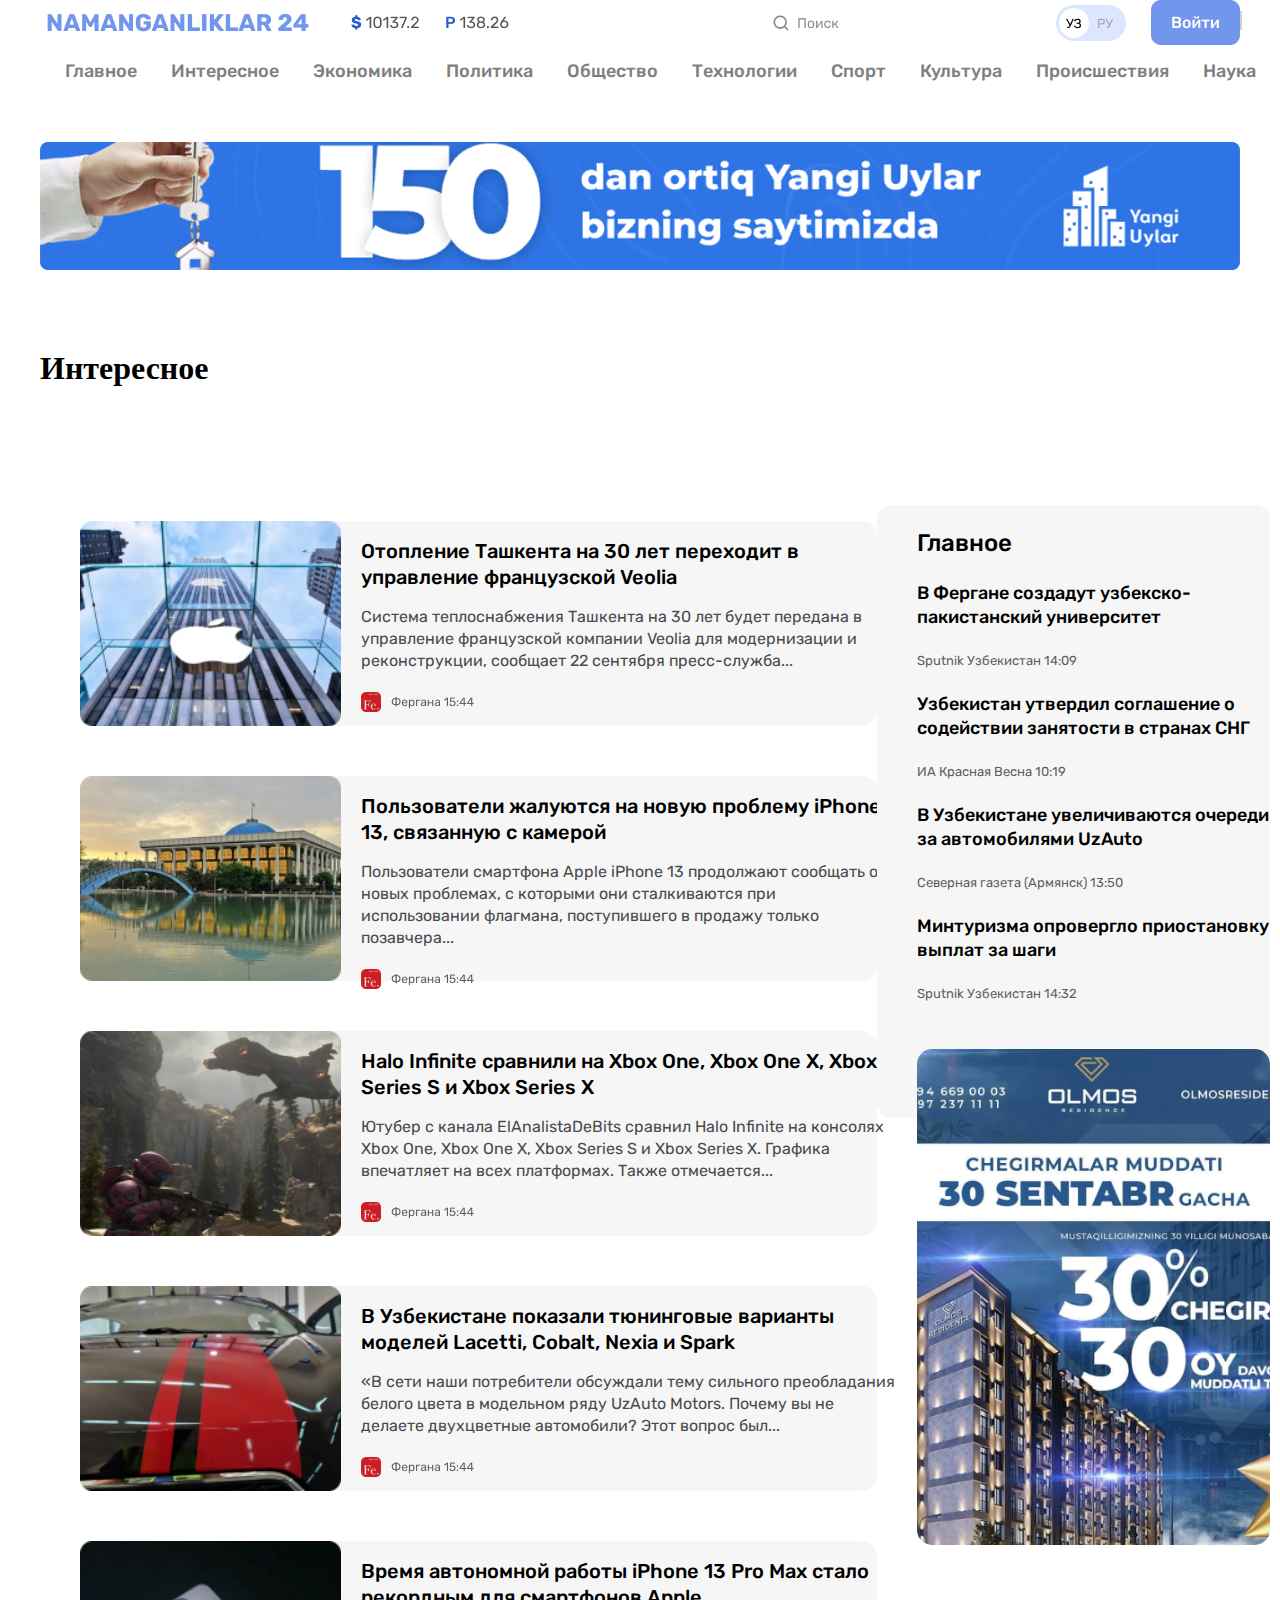
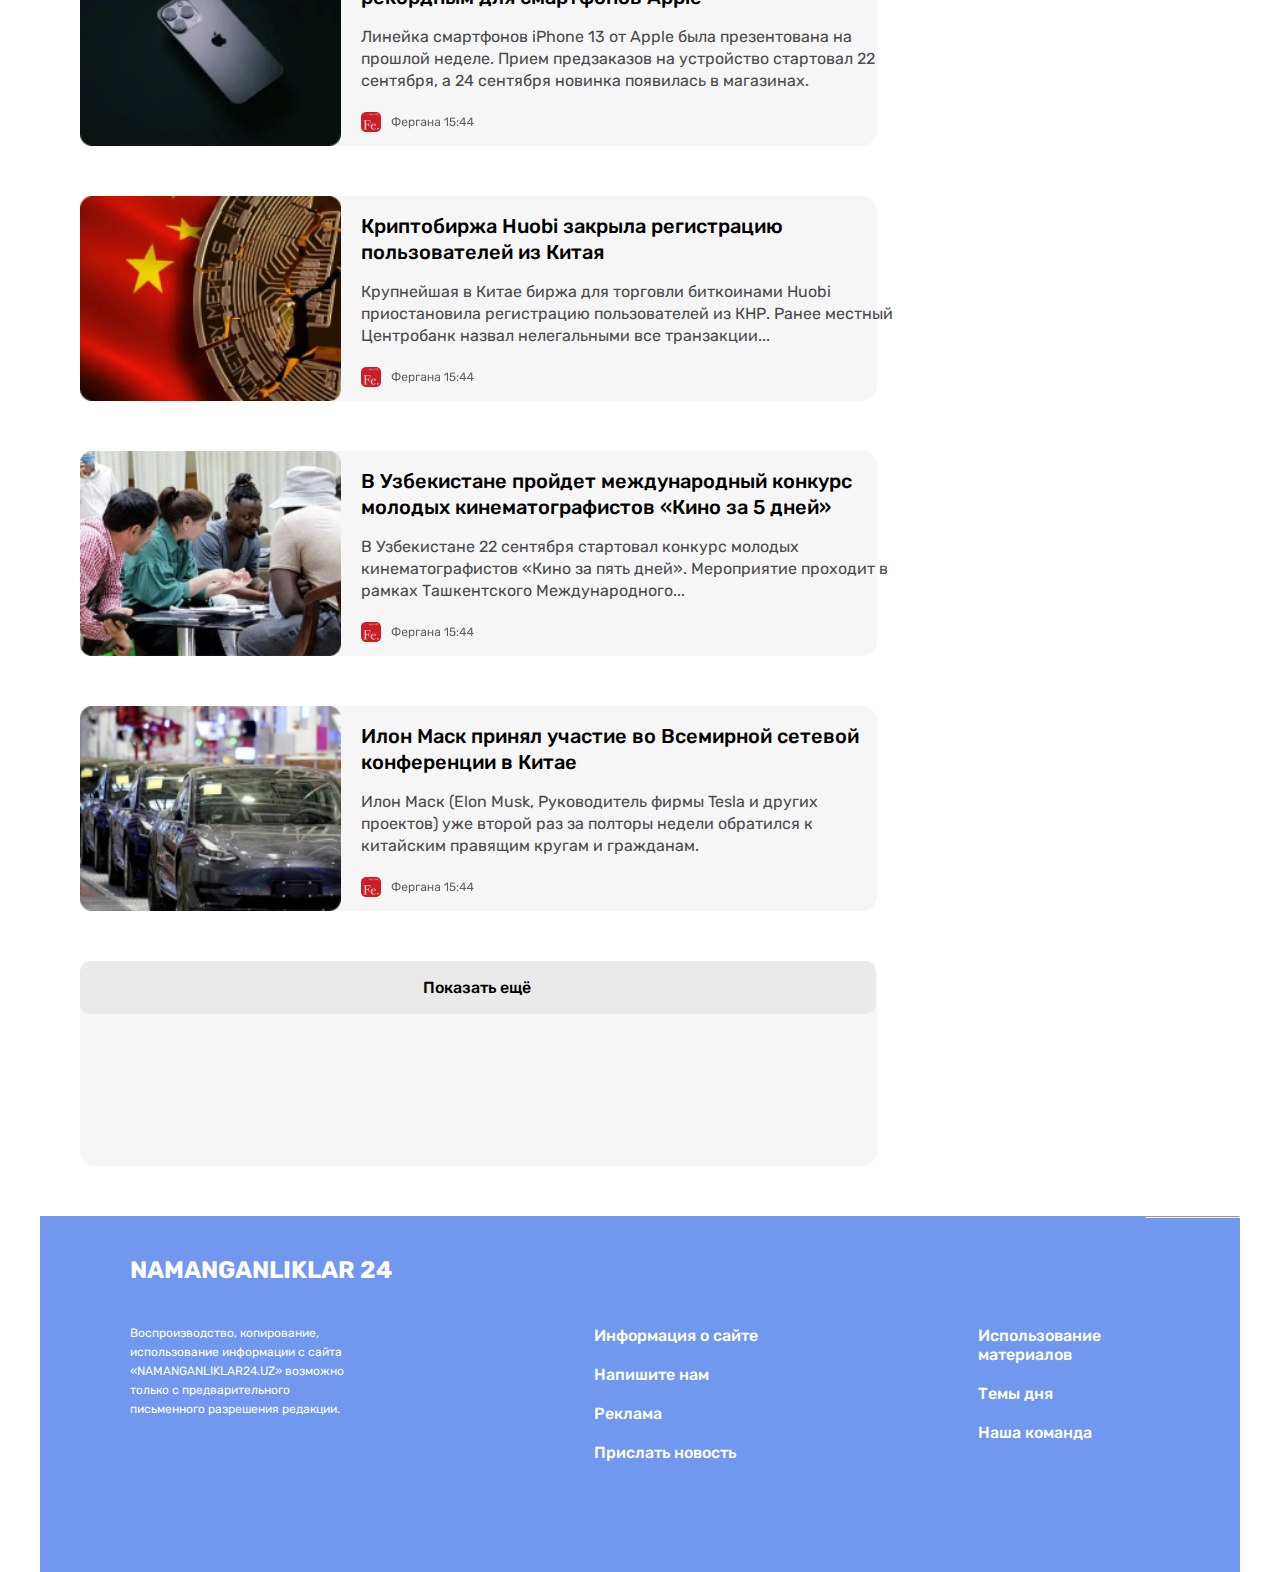
<file: index.html>
<!DOCTYPE html>
<html lang="en">
<head>
    <meta charset="UTF-8">
    <meta http-equiv="X-UA-Compatible" content="IE=edge">
    <meta name="viewport" content="width=device-width, initial-scale=1.0">
<title>uyga-vazifa</title>
<link rel="stylesheet" href="./css/style.css">
</head>
<body>
    <header class="site-enner">
        <div class="contaener">  
            <div class="content">
                <img  src="./emges/rasm.png" class="home" alt="rasm" class="content-img" >
                <span class="leni"></span>
                <div class="enner">
                    <nav class="navbar">
                        <ol class="list">
                            <li class="enner-item "><a class="item-link" href="#">Главное</a></li>
                            <li class="enner-item"><a class="item-link" href="#">Интересное</a></li>
                            <li class="enner-item"><a class="item-link" href="#">Экономика</a></li>
                            <li class="enner-item"><a class="item-link" href="#">Политика</a></li>
                            <li class="enner-item"><a class="item-link" href="#">Общество</a></li>
                            <li class="enner-item"><a class="item-link" href="#">Технологии</a></li>
                        <li class="enner-item"><a class="item-link" href="#">Спорт</a></li>
                            <li class="enner-item"><a class="item-link" href="#">Культура</a></li>
                            <li class="enner-item"><a class="item-link" href="#">Происшествия</a></li>
                            <li class="enner-item"><a class="item-link" href="#">Наука</a></li>
                        </ol>
                    </nav>
                    <img src="./emges/optmiz.png" alt="">
                </div>
            </div>

            <main>
                <section>
                    <div class="end">
                        <h1 class="end-titli">Интересное</h1>
                      <div class="start-content">
                       
                       <div class="star">
                        <ol class="star-link">
                            <li class="star-item"><img src="./emges/img1.png" alt=""><h2 class="star-titli">Отопление Ташкента на 30 лет переходит в управление французской Veolia <p class="star-text">Система теплоснабжения Ташкента на 30 лет будет передана в управление французской компании Veolia для модернизации и реконструкции, сообщает 22 сентября пресс-служба... <br><img src="./emges/Group 29.png" alt="" class="star-img"></p></h2></li>
                            <li class="star-item"><img src="./emges/imges2.png" alt=""> <h2 class=" star-titli">Пользователи жалуются на новую проблему iPhone 13, связанную с камерой  <p class="star-text">Пользователи смартфона Apple iPhone 13 продолжают сообщать о новых проблемах, с которыми они сталкиваются при использовании флагмана, поступившего в продажу только позавчера... <br><img src="./emges/Group 29.png" alt="" class="star-img"></p></h2></li>
                            <li class="star-item"><img src="./emges/rasm3.png" alt=""> <h2 class="star-titli">Halo Infinite сравнили на Xbox One, Xbox One X, Xbox Series S и Xbox Series X <p class="star-text">Ютубер с канала ElAnalistaDeBits сравнил Halo Infinite на консолях Xbox One, Xbox One X, Xbox Series S и Xbox Series X. Графика впечатляет на всех платформах. Также отмечается... <br><img src="./emges/Group 29.png" alt="" class="star-img"></p></h2></li>
                            <li class="star-item"><img src="./emges/ras4.png" alt=""><h2 class="star-titli">В Узбекистане показали тюнинговые варианты моделей Lacetti, Cobalt, Nexia и Spark  <p class="star-text">«В сети наши потребители обсуждали тему сильного преобладания белого цвета в модельном ряду UzAuto Motors. Почему вы не делаете двухцветные автомобили? Этот вопрос был... <br><img src="./emges/Group 29.png" alt="" class="star-img"></p></h2></li>
                            <li class="star-item"> <img src="./emges/r5.png" alt=""><h2 class="star-titli">Время автономной работы iPhone 13 Pro Max стало рекордным для смартфонов Apple <p class="star-text">Линейка смартфонов iPhone 13 от Apple была презентована на прошлой неделе. Прием предзаказов на устройство стартовал 22 сентября, а 24 сентября новинка появилась в магазинах. <br><img src="./emges/Group 29.png" alt="" class="star-img"></p></h2></li>
                            <li class="star-item"><img src="./emges/R6.png" alt=""><h2 class="star-titli">Криптобиржа Huobi закрыла регистрацию пользователей из Китая<p class="star-text">Крупнейшая в Китае биржа для торговли биткоинами Huobi приостановила регистрацию пользователей из КНР. Ранее местный Центробанк назвал нелегальными все транзакции... <br><img src="./emges/Group 29.png" alt="" class="star-img"></p></h2></li>
                            <li class="star-item"><img src="./emges/im7.png" alt=""><h2 class="star-titli">В Узбекистане пройдет международный конкурс молодых кинематографистов «Кино за 5 дней»<p class="star-text">В Узбекистане 22 сентября стартовал конкурс молодых кинематографистов «Кино за пять дней». Мероприятие проходит в рамках Ташкентского Международного...<br><img src="./emges/Group 29.png" alt="" class="star-img"></p></h2></li>
                            <li class="star-item"><img src="./emges/imm8.png" alt=""><h2 class="star-titli">Илон Маск принял участие во Всемирной сетевой конференции в Китае<p class="star-text">Илон Маск (Elon Musk, Руководитель фирмы Tesla и других проектов) уже второй раз за полторы недели обратился к китайским правящим кругам и гражданам.<br><img src="./emges/Group 29.png" alt="" class="star-img"></p></h2></li>
                        <li class="star-item"> <p class="star-end-img">Показать ещё </p> </li>
                        </ol>
                                              </div>
                        <div class="end-content">
                            <ul class="star-end">
                                <li class="list-box"><h3 class="title">Главное</h3>
                                    <h4 class="end-title">В Фергане создадут узбекско-пакистанский университет</h4>
                                    <p class="time">Sputnik Узбекистан 14:09</p></li>
                                    <li class="list-box">
                                        <h4 class="end-title">Узбекистан утвердил соглашение о содействии занятости в странах СНГ</h4>
                                        <p class="time">ИА Красная Весна 10:19</p>
                                    </li class="list-box">
                                   <li><h4 class="end-title">В Узбекистане увеличиваются очереди за автомобилями UzAuto</h4> <p class="time">Северная газета (Армянск) 13:50</p></li>
                        <li><h4 class="end-title">Минтуризма опровергло приостановку выплат за шаги</h4> <p class="time">Sputnik Узбекистан 14:32</p></li>
                                <li><img src="./emges/immmm111.png" alt="" class="font"></li>
                    </ul>

                            </div>
                            </div>

                        

                    </div>
                </section>
                <footer class="contaener">
                    <section class="forms">
                <div class="footer-links">
                    
                    <ul class="footer-list">
                        <li class="footer-item active"><h5 class="footer-titli">NAMANGANLIKLAR 24</h5></li>
                      <li class="footer-item  link"><p class=" footer-text">Воспроизводство, копирование, использование информации с сайта «NAMANGANLIKLAR24.UZ» возможно только с предварительного письменного разрешения редакции.
                    </p></li>
                     
                    </ul>
                  </div>
                  <div class="region">
                    <ul class="footer-list">
                      <li class="footer-item">Информация о сайте</li>
                      <li class="footer-item">Напишите нам</li>
                      <li class="footer-item">Реклама</li>
                      <li class="footer-item">Прислать новость</li>
                    </ul>
                   
                  </div>
                  <div class="footer-about">
                   
                    <ul class="footer-list">
                      <li class="footer-tem">Использование материалов</li>
                      <li class="footer-tem">Темы дня</li>
                      <li class="footer-tem">Наша команда</li>
                    </ul>
                   
                  </div>
                  <hr class="footer-leni">
                  <span ></span>
                </section>
         
               
              </footer>

            </main>

        </div> 


    </header>
</body>
</html>
</file>
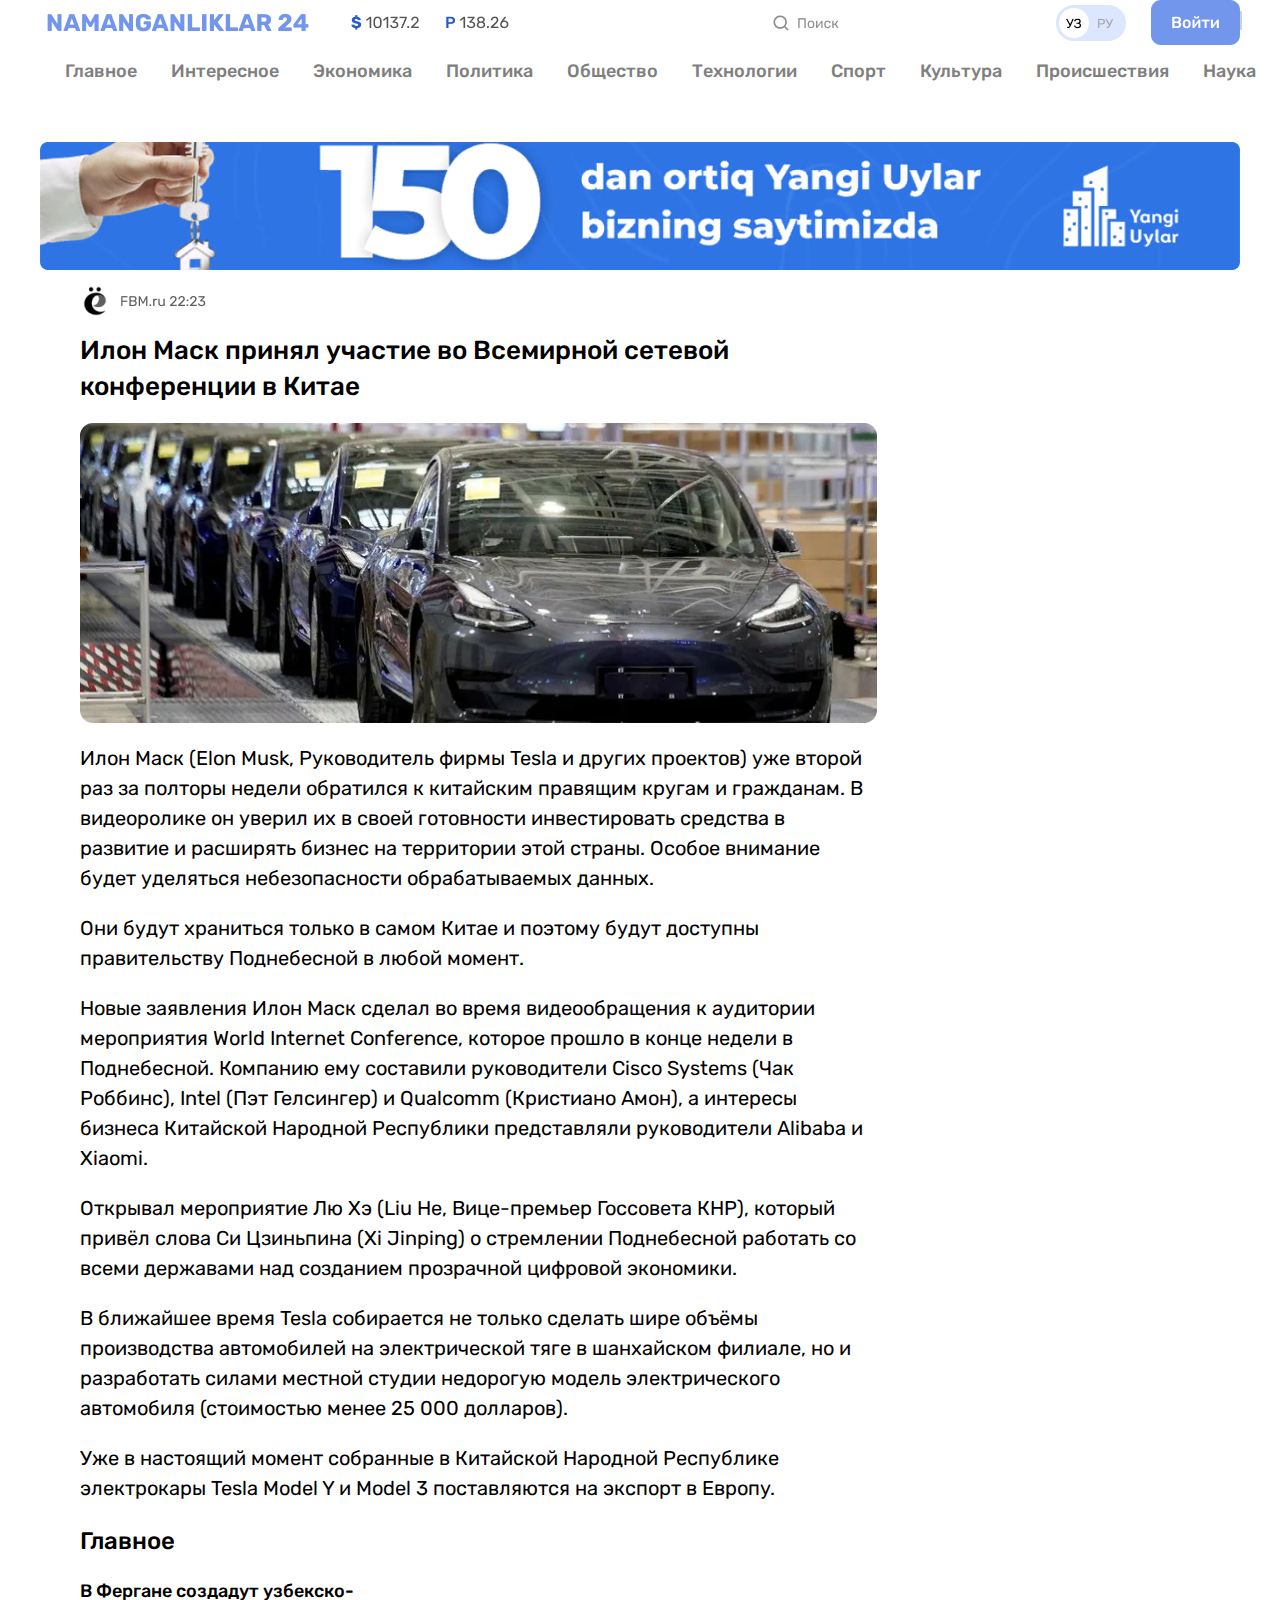
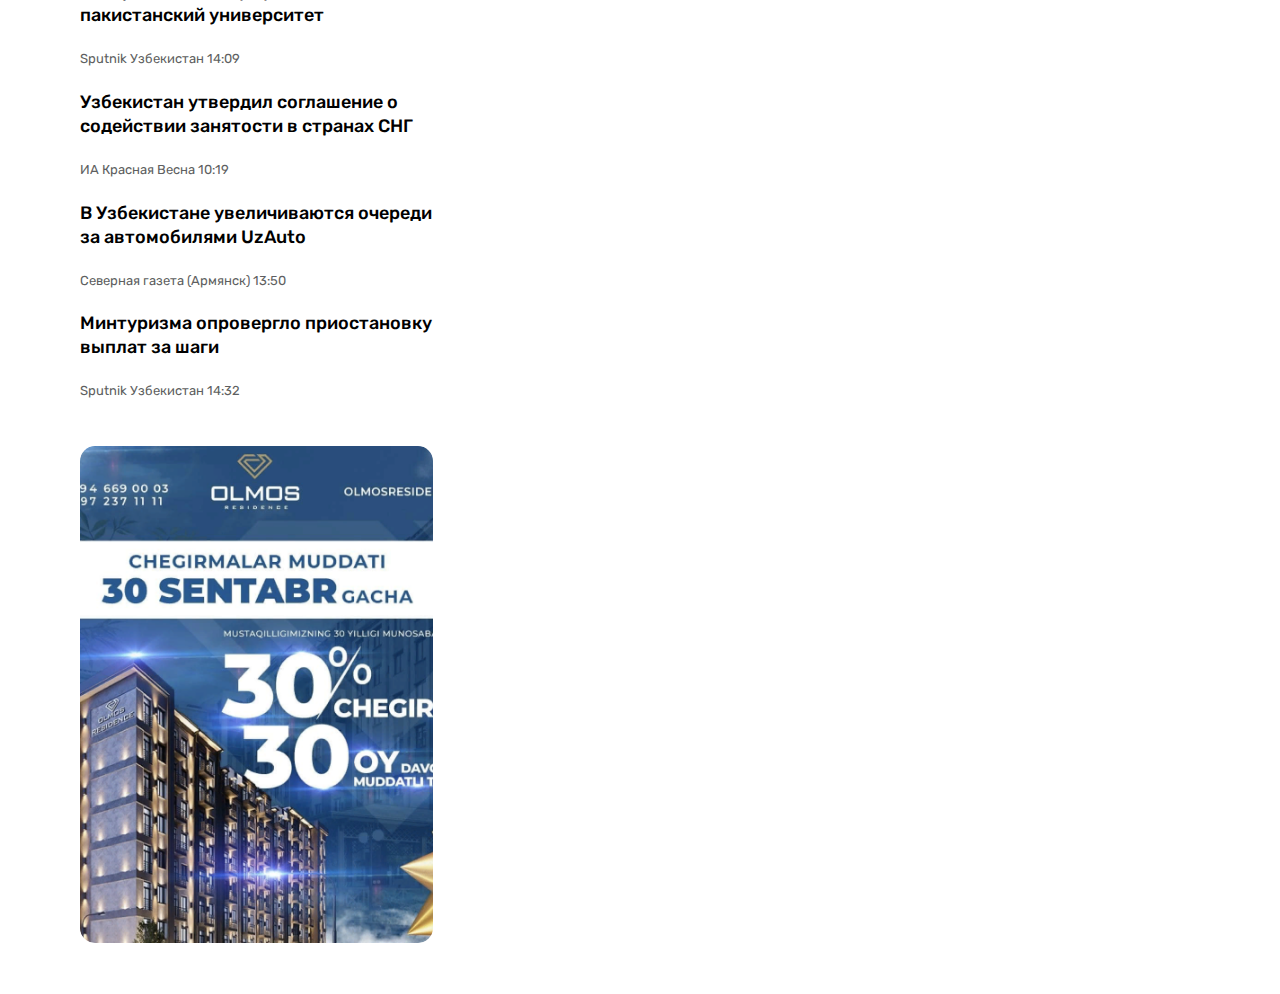
<file: teslo.html>
<!DOCTYPE html>
<html lang="en">
<head>
    <meta charset="UTF-8">
    <meta http-equiv="X-UA-Compatible" content="IE=edge">
    <meta name="viewport" content="width=device-width, initial-scale=1.0">
    <title>teslo</title>
    <link rel="stylesheet" href="./css/style.css">
</head>
<body>
    <header>
        <div class="contaener">  
            <div class="content">
                <img  src="./emges/rasm.png" class="home" alt="rasm" class="content-img" >
                <span class="leni"></span>
                <div class="enner">
                    <nav class="navbar">
                        <ol class="list">
                            <li class="enner-item "><a class="item-link" href="#">Главное</a></li>
                            <li class="enner-item"><a class="item-link" href="#">Интересное</a></li>
                            <li class="enner-item"><a class="item-link" href="#">Экономика</a></li>
                            <li class="enner-item"><a class="item-link" href="#">Политика</a></li>
                            <li class="enner-item"><a class="item-link" href="#">Общество</a></li>
                            <li class="enner-item"><a class="item-link" href="#">Технологии</a></li>
                        <li class="enner-item"><a class="item-link" href="#">Спорт</a></li>
                            <li class="enner-item"><a class="item-link" href="#">Культура</a></li>
                            <li class="enner-item"><a class="item-link" href="#">Происшествия</a></li>
                            <li class="enner-item"><a class="item-link" href="#">Наука</a></li>
                        </ol>
                    </nav>
                    <img src="./emges/optmiz.png" alt="">
                </div>
                <section>
                    <div class="contaener">
                        <div class="star-end">
                        <ul class="our">
                            <li class="box-item"><img src="./emges/emali.png" alt=""></li>
                            <li class="box-item"><h1 class="box-titli">Илон Маск принял участие во Всемирной сетевой конференции в Китае</h1></li>
                            <li class="box-item"><img class="box-img" src="./emges/tesla.png" alt="tesla"></li>
                            <li class="box-item"><p class="box-text1">Илон Маск (Elon Musk, Руководитель фирмы Tesla и других проектов) уже второй раз за полторы недели обратился к китайским правящим кругам и гражданам. В видеоролике он уверил их в своей готовности инвестировать средства в развитие и расширять бизнес на территории этой страны. Особое внимание будет уделяться небезопасности обрабатываемых данных. 

                            </p>
                        <p class="box-text2">Они будут храниться только в самом Китае и поэтому будут доступны правительству Поднебесной в любой момент.</p>
                    <p class="box-text3">Новые заявления Илон Маск сделал во время видеообращения к аудитории мероприятия World Internet Conference, которое прошло в конце недели в Поднебесной. Компанию ему составили руководители Cisco Systems (Чак Роббинс), Intel (Пэт Гелсингер) и Qualcomm (Кристиано Амон), а интересы бизнеса Китайской Народной Республики представляли руководители Alibaba и Xiaomi. </p>
                <p class="box-text4">Открывал мероприятие Лю Хэ (Liu He, Вице-премьер Госсовета КНР), который привёл слова Си Цзиньпина (Xi Jinping) о стремлении Поднебесной работать со всеми державами над созданием прозрачной цифровой экономики.</p>
            <p class="box-text5">В ближайшее время Tesla собирается не только сделать шире объёмы производства автомобилей на электрической тяге в шанхайском филиале, но и разработать силами местной студии недорогую модель электрического автомобиля (стоимостью менее 25 000 долларов).</p>
        <p class="box-text6"> Уже в настоящий момент собранные в Китайской Народной Республике электрокары Tesla Model Y и Model 3 поставляются на экспорт в Европу.</p></li>
                        </ul>
                        <ul class="star-end">
                            <li class="list-box"><h3 class="title">Главное</h3>
                                <h4 class="end-title">В Фергане создадут узбекско-пакистанский университет</h4>
                                <p class="time">Sputnik Узбекистан 14:09</p></li>
                                <li class="list-box">
                                    <h4 class="end-title">Узбекистан утвердил соглашение о содействии занятости в странах СНГ</h4>
                                    <p class="time">ИА Красная Весна 10:19</p>
                                </li class="list-box">
                               <li><h4 class="end-title">В Узбекистане увеличиваются очереди за автомобилями UzAuto</h4> <p class="time">Северная газета (Армянск) 13:50</p></li>
                    <li><h4 class="end-title">Минтуризма опровергло приостановку выплат за шаги</h4> <p class="time">Sputnik Узбекистан 14:32</p></li>
                            <li><img src="./emges/immmm111.png" alt="" class="font"></li>
                </ul>
                        </div>
                    </div>
                </section>
           
    </header>
</body>
</html>
</file>
<file: css/style.css>
@import url('https://fonts.googleapis.com/css2?family=Rubik:wght@300;400;500;600;700;800;900&display=swap');


*{
    box-sizing: border-box;
}

body{
    margin: 0;
}
img{
    vertical-align: middle;

}

.contaener{
    width: 1200px;
    margin: 20px;
    margin: 0 auto;

}

.list{
    display: flex;
    justify-content: center;
    margin-bottom: 60px;
  
}

.enner-item{
    list-style: none;
    margin: 0;
   
    text-decoration: none;
    


}




.item-link{
    text-decoration: none;
    width: 72px;
height: 21px;
margin: 0 auto;
font-family: 'Rubik';
font-style: normal;
font-weight: 500;
font-size: 18px;
line-height: 21px;
text-align: center;
margin: 0 17px;
color: #7F7F7F;
   
}

.star-item{
    display: flex;
    margin-bottom: 50px;

width: 797px;
height: 205px;
left: 120px;
top: 442px;

background: #F6F6F6;
border-radius: 15px;
}

.star-titli{

    width: 535px;
height: 52px;
margin-left: 20px;
max-width: 10px 0;
font-family: 'Rubik';
font-style: normal;
font-weight: 500;
font-size: 20px;
line-height: 26px;
/* or 130% */


color: #000000;
}
.leni{
    width: 1200px;
height: 0px;
left: 120px;
top: 176px;

border: 1px solid #D1D1D1;
}

.star-text{
    width: 535px;
height: 66px;
font-family: 'Rubik';
font-style: normal;
font-weight: 400;
font-size: 16px;
line-height: 22px;
/* or 138% */


color: #4A4B4C;
order: 1;
}
.star-img{
    margin:20px 0;
}

.start-content{
    
    display: flex;
    margin-top: 118px;
}
.end-content{
width: 393px;
height: 613px;
left: 927px;
top: 226px;

background: #F6F6F6;
border-radius: 15px;
}
.end-titli{
    margin: 80px 0;
}
.title{
    width: 96px;
height: 28px;
font-family: 'Rubik';
font-style: normal;
font-weight: 500;
font-size: 24px;
line-height: 28px;
list-style: none;
color: #000000;
list-style: none;
}
.end-title{
    width: 356px;
height: 48px;
list-style: none;
font-family: 'Rubik';
font-style: normal;
font-weight: 500;
font-size: 18px;
line-height: 24px;
/* or 133% */



color: #000000;
}

.star-end{
    list-style: none;
}

.time{
    width: 207px;
height: 15px;
list-style: none;
font-family: 'Rubik';
font-style: normal;
font-weight: 400;
font-size: 13px;
line-height: 15px;

color: #5E5F61;


/* Inside auto layout */

flex: none;
order: 1;
}
.font{
width: 353px;
margin:35px 0;
border-radius: 15px;
list-style: none;

}
.star-end-img{
    
width: 110px;
height: 19px;
list-style: none;
font-family: 'Rubik';
font-style: normal;
font-weight: 500;
font-size: 16px;
line-height: 19px;
/* identical to box height */


color: #000000;
padding: 17px 343px;
gap: 10px;

margin: 0;
width: 796px;
height: 53px;
left: 120px;
top: 2169px;

background: #EAEAEA;
border-radius: 10px;
}
.forms{
    display: flex;

    width: 1200px;
height: 356px;
left: 0px;
top: 2322px;

background: #7297EF;
}
.footer-list{
    list-style: none;
    margin-left: 50px;
}
.footer-titli{
    width: 264px;
    height: 28px;
    left: 221px;
    top: 2362px;
    
    font-family: 'Rubik';
    font-style: normal;
    font-weight: 700;
    font-size: 24px;
    line-height: 28px;
    
    color: #FFFFFF; 
}
.footer-text{
    width: 229px;
height: 95px;
left: 221px;
top: 2405px;

font-family: 'Rubik';
font-style: normal;
font-weight: 400;
font-size: 12px;
line-height: 19px;
/* or 158% */


color: #FFFFFF;
}
.region{
    margin: 90px 0;
    margin-left: 150px;
    
}
.footer-item{
    list-style: none;
    width: 224px;
font-family: 'Rubik';
font-style: normal;
font-weight: 500;
font-size: 16px;
line-height: 19px;
/* identical to box height */

margin: 20px 0;
color: #FFFFFF;
}
.footer-about{
    margin: 90px 0;
    margin-left: 70px;

  
}
.footer-tem{
    width: 167px;
    list-style: none;
font-family: 'Rubik';
font-style: normal;
font-weight: 500;
font-size: 16px;
line-height: 19px;
/* identical to box height */

margin: 20px 0;
color: #FFFFFF;


/* Inside auto layout */

flex: none;
order: 0;
flex-grow: 0;
}
.footer-leni{
    
    width: 998px;
height: 1px;
margin: 5px 0;
margin: 0 auto;
background: #CECECE;
}
.our{
    list-style: none;
}
.box-item{
    list-style: none;
}
.box-titli{
   
width: 797px;
height: 72px;
left: 0px;
top: 60px;

font-family: 'Rubik';
font-style: normal;
font-weight: 500;
font-size: 26px;
line-height: 36px;
/* or 138% */


color: #000000;
}

.box-text1{
    width: 797px;
height: 150px;
left: 0px;
top: 477px;

font-family: 'Rubik';
font-style: normal;
font-weight: 400;
font-size: 20px;
line-height: 30px;
/* or 150% */


color: #000000;

}
.box-text2{
    width: 797px;
height: 60px;
left: 0px;
top: 651px;

font-family: 'Rubik';
font-style: normal;
font-weight: 400;
font-size: 20px;
line-height: 30px;
/* or 150% */


color: #000000;
}
.box-text3{
    width: 797px;
    height: 180px;
    left: 0px;
    top: 735px;
    
    font-family: 'Rubik';
    font-style: normal;
    font-weight: 400;
    font-size: 20px;
    line-height: 30px;
    /* or 150% */
    
    
    color: #000000;
}
.box-text4{
    width: 797px;
    font-family: 'Rubik';
font-style: normal;
font-weight: 400;
font-size: 20px;
line-height: 30px;
/* or 150% */


color: #000000;
}
.box-text5{
    width: 797px;
height: 120px;
left: 0px;
top: 1053px;

font-family: 'Rubik';
font-style: normal;
font-weight: 400;
font-size: 20px;
line-height: 30px;
/* or 150% */


color: #000000;
}
.box-text6{
    width: 797px;
    font-family: 'Rubik';
font-style: normal;
font-weight: 400;
font-size: 20px;
line-height: 30px;
/* or 150% */


color: #000000;

}
</file>
